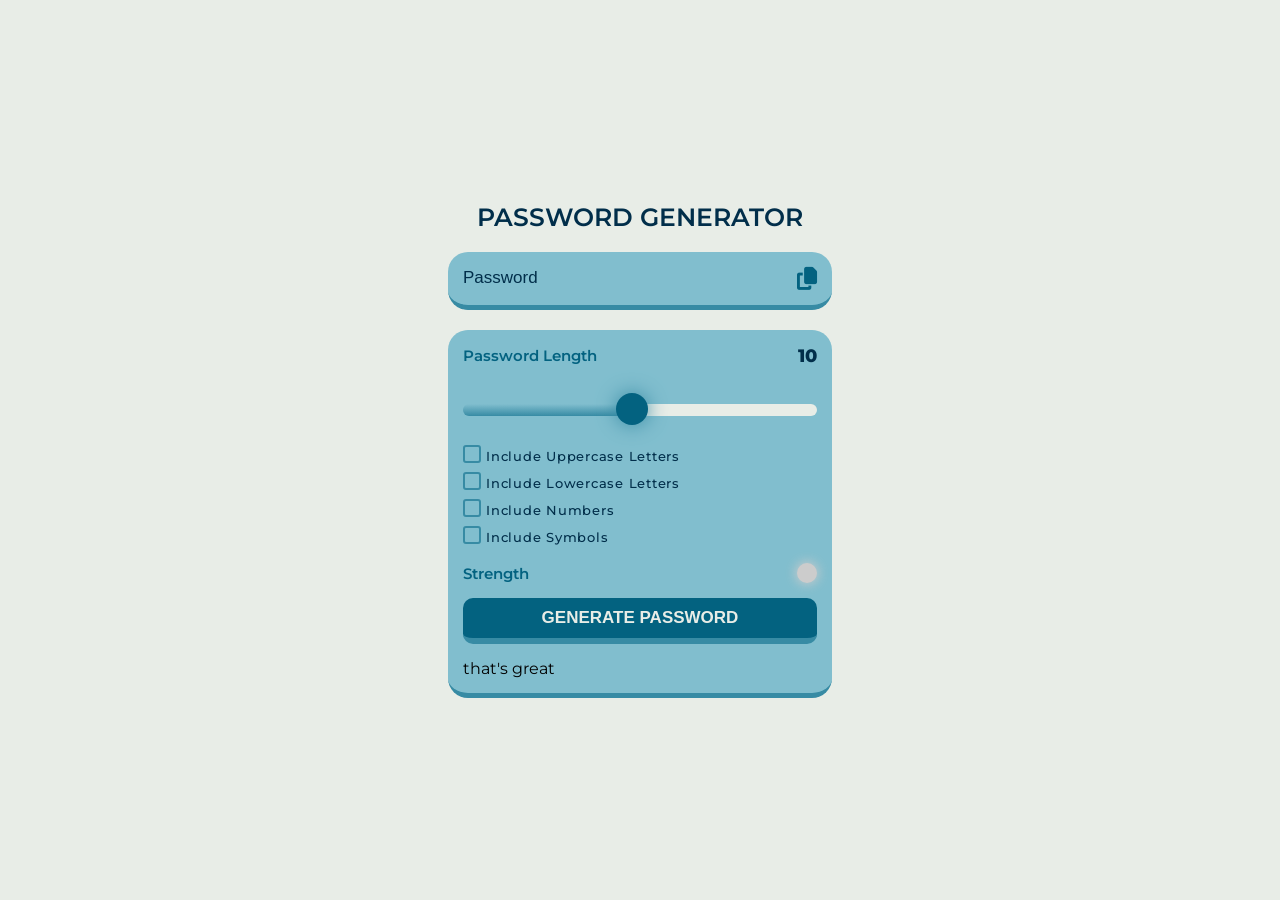
<file: index.html>
<!DOCTYPE html>
<html lang="en">
<head>
    <meta charset="UTF-8">
    <meta name="viewport" content="width=device-width, initial-scale=1.0">
    <link rel="stylesheet" href="style.css">
    <link rel="stylesheet" href="https://cdnjs.cloudflare.com/ajax/libs/font-awesome/6.4.0/css/all.min.css" integrity="sha512-iecdLmaskl7CVkqkXNQ/ZH/XLlvWZOJyj7Yy7tcenmpD1ypASozpmT/E0iPtmFIB46ZmdtAc9eNBvH0H/ZpiBw==" crossorigin="anonymous" referrerpolicy="no-referrer" />
    <title>password_generator</title>
</head>
<body>

    <!-- heading -->
    <div class="heading">password generator</div>

    <!-- password_display -->
    <div class="sub_head">
        <input readonly placeholder="Password" class="password" passwordDisplay>
        <button class="copy" data-copy>
            <span class="tooltip" data-copyMsg></span>
            <i class="fa-solid fa-copy"></i>
        </button>
    </div>


    <div class="main">


        <!-- password length section -->
        <div class="length_head">
            <div id="text">password length</div>
            <div id="number" data-lengthNumber>4</div>
        </div>

        <!-- slider -->
        <input type="range" min="1" max="20" step="1" class="length" data-lengthSlider>
      

        <!-- checkboxes -->
        <div class="box">
            <div class="input"><input type="checkbox" id="upper" name="upper" value="upper"></div>
            <label for="upper"> include uppercase letters</label>
        </div>
        <div class="box">
            <div class="input"><input type="checkbox" id="lower" name="lower" value="lower"></div>
            <label for="lower"> include lowercase letters</label>
        </div>
        <div class="box">
            <div class="input"><input type="checkbox" id="numbers" name="numbers" value="numbers"></div>
            <label for="numbers"> include numbers</label>
        </div>
        <div class="box">
            <div class="input"><input type="checkbox" id="symbols" name="symbols" value="symbols"></div>
            <label for="symbols"> include symbols</label>
        </div>

        <!-- strength section -->
        <div class="strength">
            <div id="text">strength</div>
            <div id="sign" data-indicator></div>
        </div>

        <!-- generate password -->
        <button class="btn">generate password</button>
        <div>that's great</div>
    </div>
  
    <script src="script.js"></script>
</body>
</html>
</file>
<file: style.css>
@import url('https://fonts.googleapis.com/css2?family=Montserrat:wght@500&display=swap');

*,
*::before,
*::after{
    padding: 0;
    margin: 0;
    box-sizing: border-box;
}
 :root{
    --base:#E8EDE7;
    --sec_base:#81BECE;
    --medium:#378BA4;
    --dark:#036280;
    --sec_dark:#012E4A;
    --vb-yellow: hsl(52, 100%, 62%);
 }
 body{
    overflow: hidden;
    height: 100vh;
    width: 100vw;
    display: flex;
    flex-direction: column;
    align-items: center;
    justify-content: center;
    font-family: 'Montserrat', sans-serif;
    background-color: var(--base);
 }

 .heading{
    color: var(--sec_dark);
    text-transform: uppercase;
    font-size: 25px;
    font-weight: 600;
    margin-bottom: 20px;
 }
 .sub_head{
    background-color: var(--sec_base);
    display: flex;
    align-items: center;
    justify-content: space-between;
    padding: 15px;
    border-radius: 20px;
    width: 30%;
    letter-spacing: 2px;
    text-align: center;
    line-height: 1.2;
    border-bottom: 0.35rem solid var(--medium);
    position: relative;
 }
 .copy{
    background: transparent;
    border: 0;
    cursor: pointer;
    transition: transform 0.4s ease;
 }
 .copy:active i{
   transform:  scale(0.95);
 }
 .copy i{
    color: var(--dark);
    font-size: 23px;
 }
 
 .password{
   color: var(--sec_dark);
   font-size: 17px;
   font-weight: 400;
   background-color: transparent;
   border: 0;
 }
 .password:focus{
   outline: none;
 }
 .password::placeholder{
  color: var(--sec_dark);
 }
 .tooltip {
  position: absolute;
  background-color: var(--dark);
  color: white;
  font-size: 20px;
  top: -35px;
   left: 300px;
  padding: 5px 10px;
  border-radius: 1rem;
  opacity: 0;
  transform: scale(0);
  transform-origin: bottom;
  transition: all 250ms ease-in-out;
  z-index: 1;
}

.copy.active .tooltip{
  opacity: 1;
  transform: scale(1);
}
 .main{
   background-color:var(--sec_base) ;
   margin-top: 20px;
   width: 30%;
   padding: 15px;
   border-radius: 20px;
   display: flex;
   flex-direction: column;
   gap: 5px;
   border-bottom: 0.35rem solid var(--medium);
 }
 .length_head{
   display: flex;
   justify-content: space-between;
   align-items: center;
 }
  #text{
   text-transform: capitalize;
   font-size: 15px;
   font-weight: 600;
   color: var(--dark);
 }
 .length_head #number{
     font-size: 18px;
     color: var(--sec_dark);
     font-weight: 800;
 }
 .length{
   margin: 15px 0px 5px;
   width: 100%;
   background-color: var(--base);
 }
 
 .box{
   display: flex;
   justify-content: flex-start;
   align-items: center;
   gap: 5px;
 }
 .box input{
  appearance: none;
     width: 18px;
     height: 18px;
     border: 2px solid var(--medium);
     cursor: pointer;
     border-radius: 3px;
     position: relative;
 } 
 .box input:checked{
   background-color: var(--medium);
 }
 .box input:checked::before{
  content: '✔';
  position: absolute;
  font-size:1.05rem;
    font-weight: 600;
    color: var(--sec_dark);
    top: -3.5px;
    left:50%;
    transform: translateX(-50%);
 }
 .box label{
   font-size: 13px;
   text-transform: capitalize;
   font-weight:500;
   color: var(--sec_dark);
   letter-spacing: 0.75px;
 }
 .strength{
   margin-top: 10px;
   display: flex;
   justify-content: space-between;
   align-items: center;
 }
 .strength #sign{
   width: 20px;
   height: 20px;
   background-color: green;
   border-radius: 50%;
 }
 .btn{
   margin: 10px 0px;
   font-size: 17px;
   text-transform: uppercase;
   cursor: pointer;
   background-color: var(--dark);
   color: var(--base);
   font-weight: 800;
   padding: 10px;
   border: 0;
   border-radius: 10px;
   transition: transform 0.4s all;
   border-bottom: 0.40rem solid var(--medium);
 }
 .btn:active{
   transform: scale(0.98);
 }
 .length{
    appearance: none;
    width:100%;
    height: 0.80rem;
    cursor: pointer;
    border-radius: 1rem;
    margin-top: 2rem;
    margin-bottom: 1.5rem;
    border:none;
    outline:none;
    background-image:linear-gradient(var(--sec_base), var(--medium));
    background-repeat: no-repeat;
 }
 .length::-webkit-slider-thumb{
  position:relative;
  z-index:1;
  appearance: none;
  height:2rem;
  width:2rem;
  border-radius: 50%;
  background-color:var(--dark);
  cursor:pointer;
  margin-top: -3px;
  box-shadow: 0px 0px 20px 0px var(--medium);
  transition: all 100ms ease-in;
 }
 .length::-webkit-slider-thumb:hover{
  outline: 2px solid var(--dark);
  background-color: var(--medium);
  box-shadow: 0px 0px 25px 5px var(--sec_base);
}


 .length:focus{
  outline: 3px solid var(--medium);
}
 @media(max-width:950px){
   .sub_head{
      width: 40%;
   }
   .main{
      width: 40%;
   }
 }
 @media(max-width:800px){
   .sub_head{
      width: 50%;
   }
   .main{
      width: 50%;
   }
 }
 @media(max-width:600px){
   .sub_head{
      width: 60%;
   }
   .main{
      width: 60%;
   }
 }
 @media(max-width:500px){
   .sub_head{
      width: 70%;
   }
   .main{
      width: 70%;
   }
 }
 @media(max-width:400px){
   .sub_head{
      width: 80%;
   }
   .main{
      width: 80%;
   }
   .heading{
    font-size: 22px;
   }
 .tooltip{
    left: 230px;
   }
 }
 @media(max-width:350px){
   .sub_head{
      width: 90%;
   }
   .main{
      width: 90%;
   }
   .heading{
    font-size: 22px;
   }
   .btn{
    font-size: 14px;
   }
    .tooltip{
    left: 200px;
   }
 }
</file>
